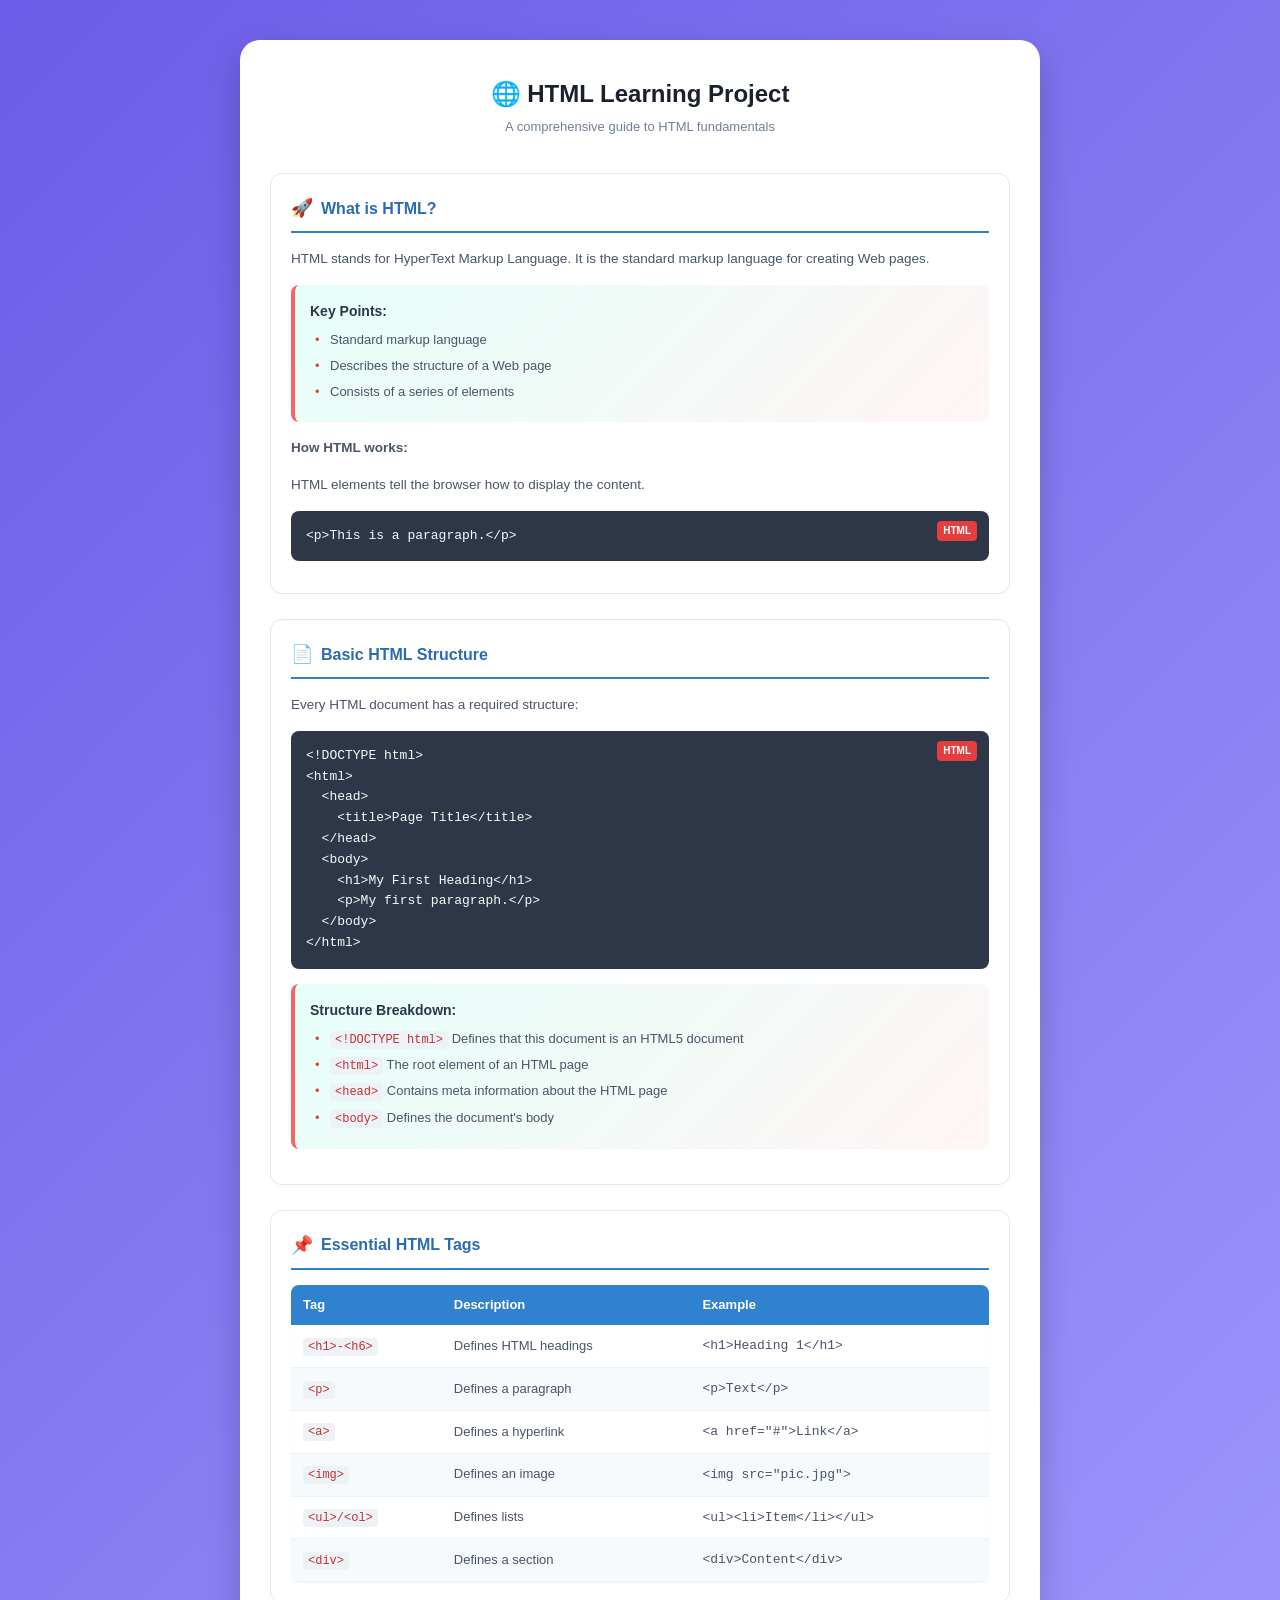
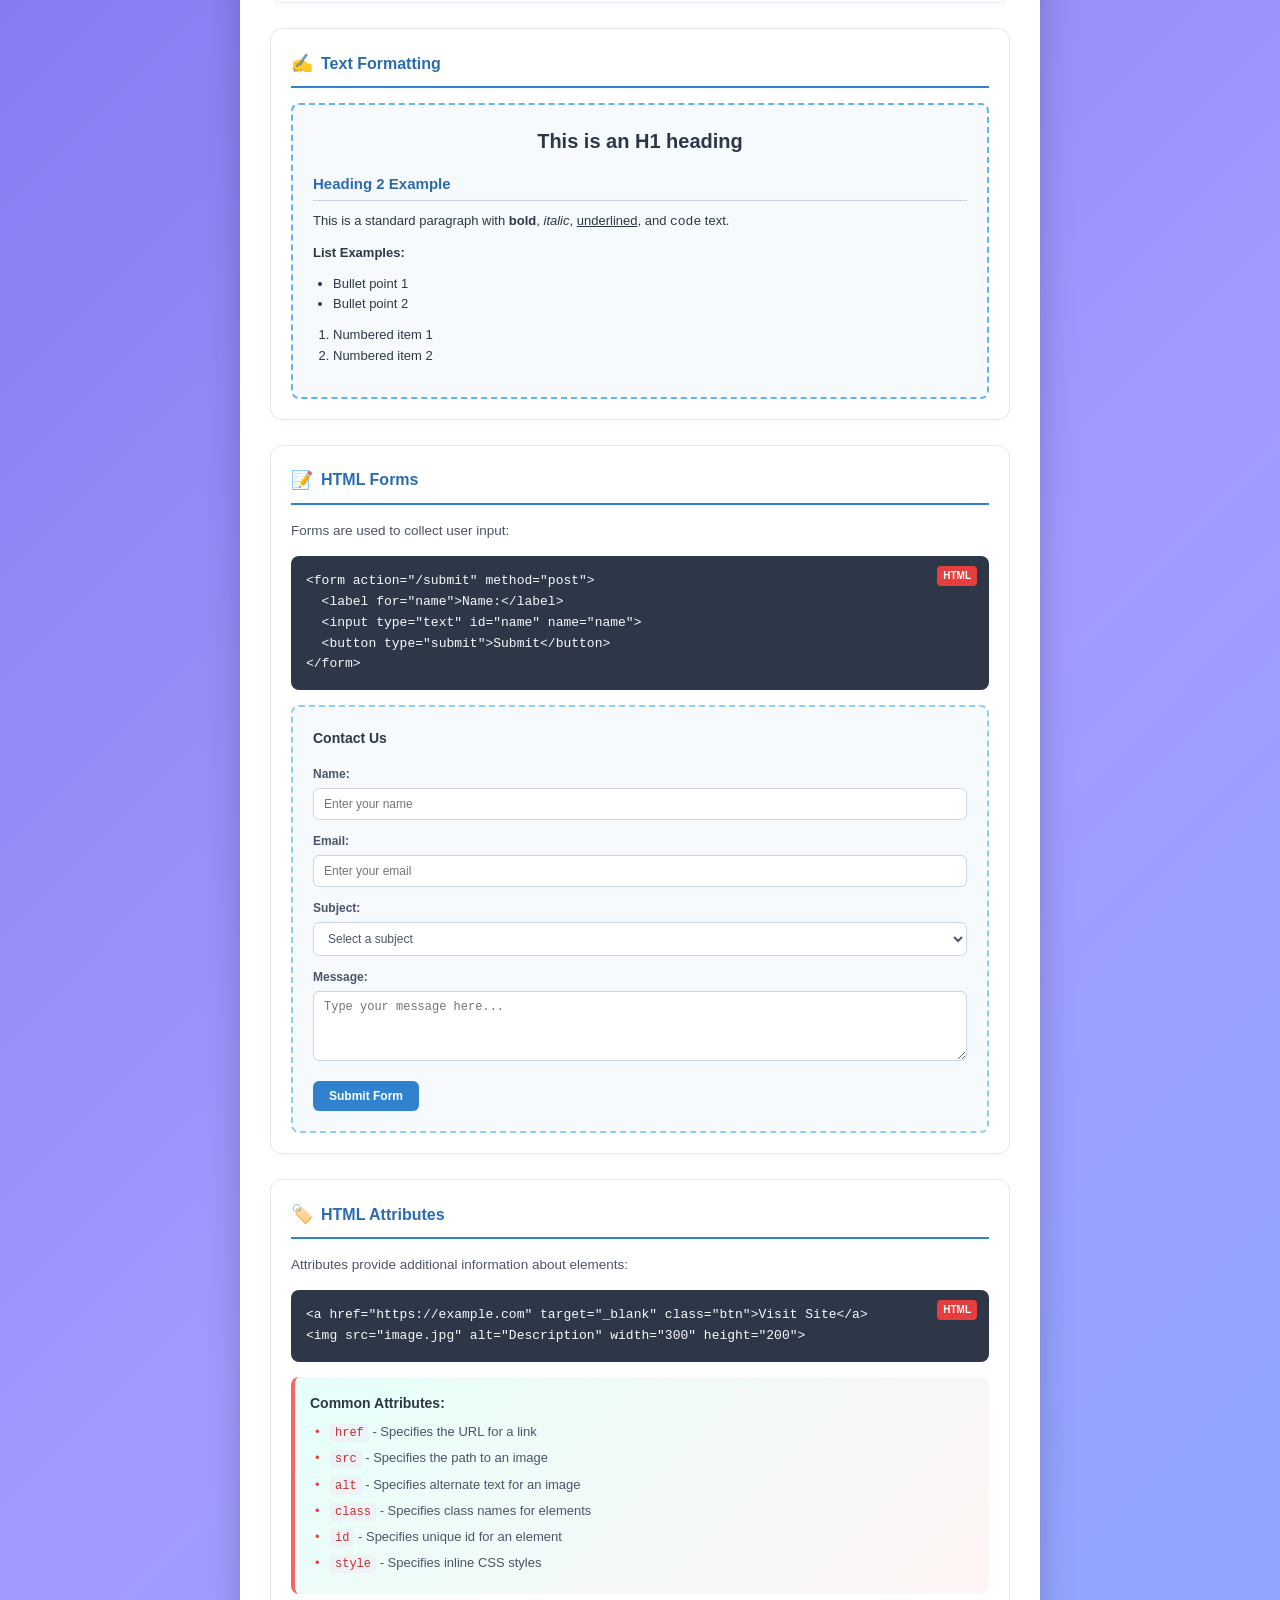
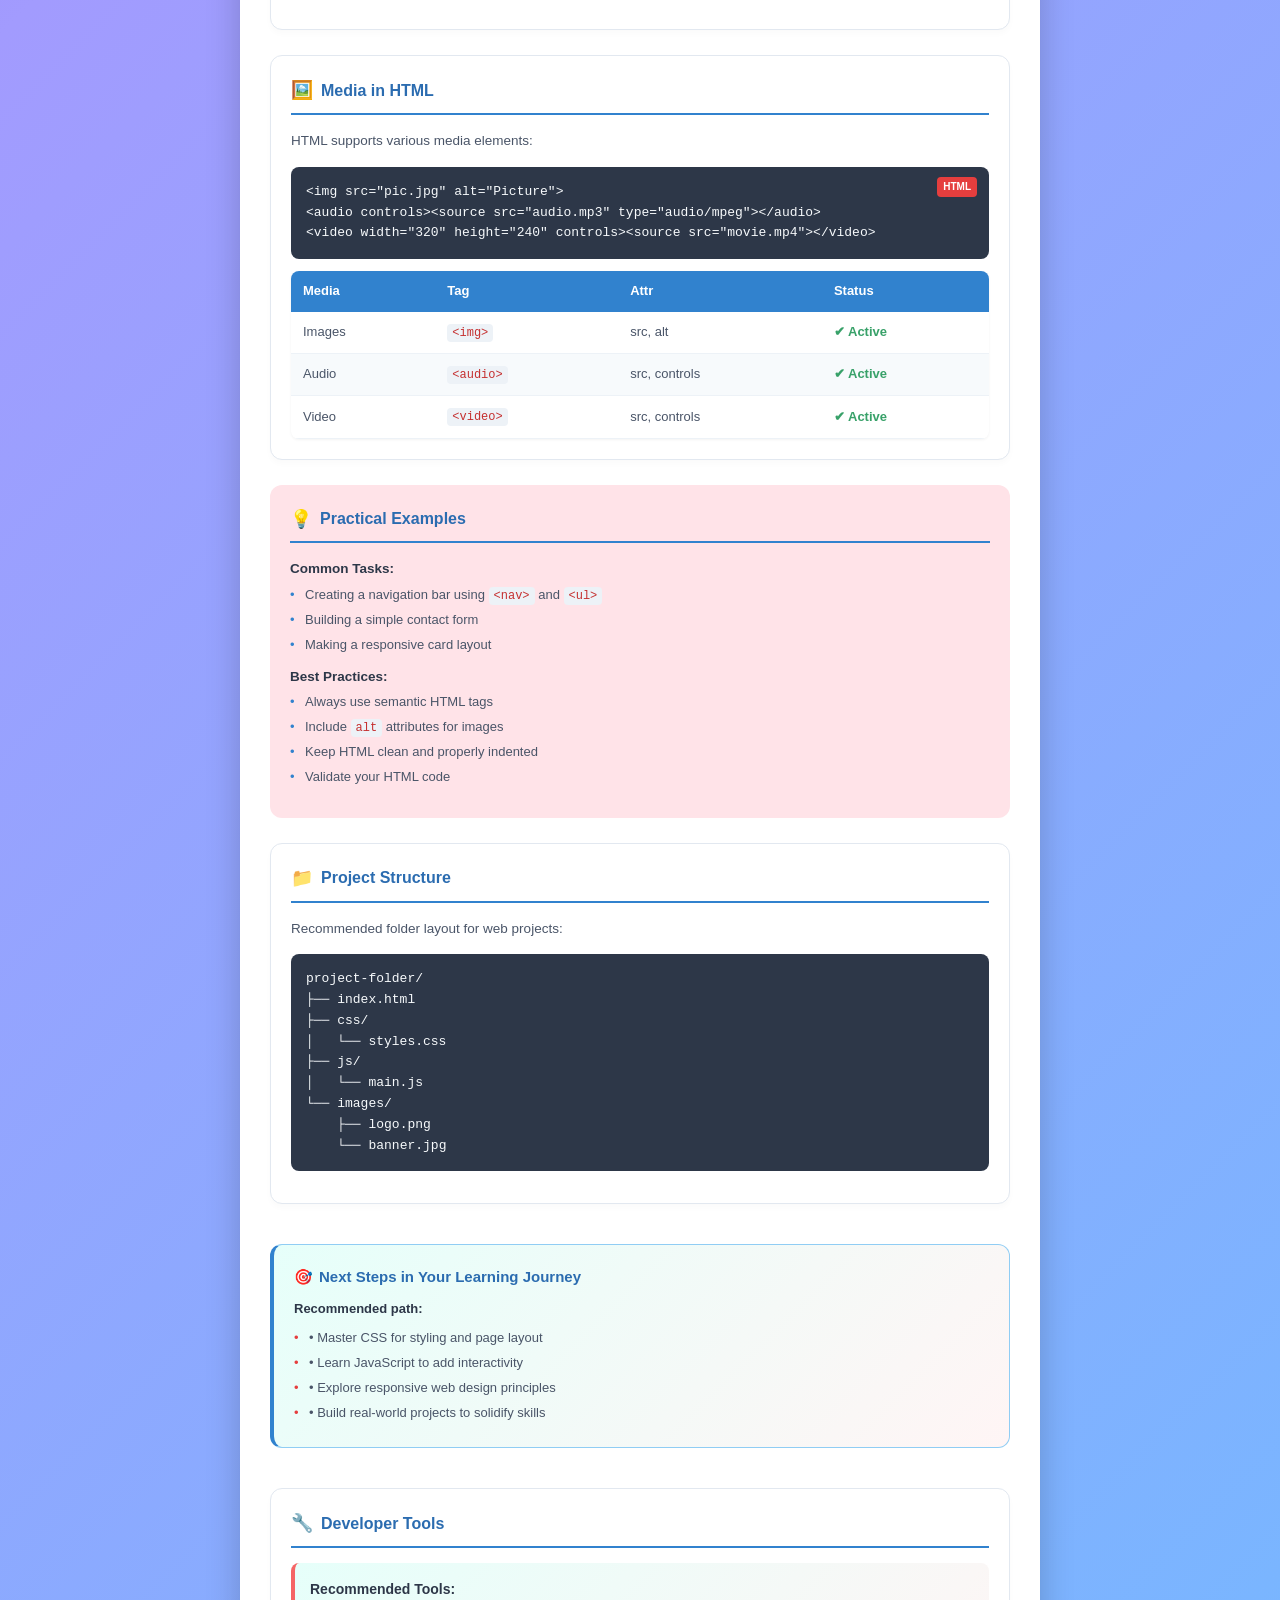
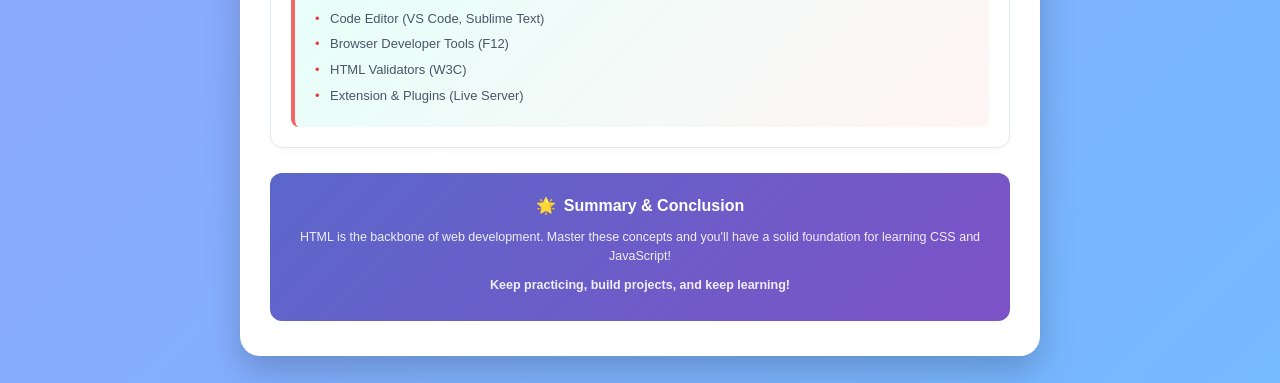
<file: index.html>
<!DOCTYPE html>
<html lang="id">
<head>
    <meta charset="UTF-8">
    <meta name="viewport" content="width=device-width, initial-scale=1.0">
    <title>HTML Learning Project</title>
    <link rel="stylesheet" href="style.css">
</head>
<body>

    <div class="main-container">

        <!-- Header -->
        <div class="header">
            <h1>🌐 HTML Learning Project</h1>
            <p>A comprehensive guide to HTML fundamentals</p>
        </div>

        <!-- Section 1: What is HTML? -->
        <div class="card">
            <div class="card-header">
                <span class="icon">🚀</span> What is HTML?
            </div>
            <p class="section-desc">HTML stands for HyperText Markup Language. It is the standard markup language for creating Web pages.</p>
            
            <div class="callout-gradient">
                <h4>Key Points:</h4>
                <ul>
                    <li>Standard markup language</li>
                    <li>Describes the structure of a Web page</li>
                    <li>Consists of a series of elements</li>
                </ul>
            </div>

            <p class="section-desc" style="font-weight: 600; margin-top: 10px;">How HTML works:</p>
            <p class="section-desc">HTML elements tell the browser how to display the content.</p>
            
            <div class="code-box">
                <span class="code-badge">HTML</span>
                <pre>&lt;p&gt;This is a paragraph.&lt;/p&gt;</pre>
            </div>
        </div>

        <!-- Section 2: Basic HTML Structure -->
        <div class="card">
            <div class="card-header">
                <span class="icon">📄</span> Basic HTML Structure
            </div>
            <p class="section-desc">Every HTML document has a required structure:</p>

            <div class="code-box">
                <span class="code-badge">HTML</span>
<pre>&lt;!DOCTYPE html&gt;
&lt;html&gt;
  &lt;head&gt;
    &lt;title&gt;Page Title&lt;/title&gt;
  &lt;/head&gt;
  &lt;body&gt;
    &lt;h1&gt;My First Heading&lt;/h1&gt;
    &lt;p&gt;My first paragraph.&lt;/p&gt;
  &lt;/body&gt;
&lt;/html&gt;</pre>
            </div>

            <div class="callout-gradient">
                <h4>Structure Breakdown:</h4>
                <ul>
                    <li><span class="tag-code">&lt;!DOCTYPE html&gt;</span> Defines that this document is an HTML5 document</li>
                    <li><span class="tag-code">&lt;html&gt;</span> The root element of an HTML page</li>
                    <li><span class="tag-code">&lt;head&gt;</span> Contains meta information about the HTML page</li>
                    <li><span class="tag-code">&lt;body&gt;</span> Defines the document's body</li>
                </ul>
            </div>
        </div>

        <!-- Section 3: Essential HTML Tags -->
        <div class="card">
            <div class="card-header">
                <span class="icon">📌</span> Essential HTML Tags
            </div>
            <table class="custom-table">
                <thead>
                    <tr>
                        <th>Tag</th>
                        <th>Description</th>
                        <th>Example</th>
                    </tr>
                </thead>
                <tbody>
                    <tr>
                        <td><span class="tag-code">&lt;h1&gt;-&lt;h6&gt;</span></td>
                        <td>Defines HTML headings</td>
                        <td><code>&lt;h1&gt;Heading 1&lt;/h1&gt;</code></td>
                    </tr>
                    <tr>
                        <td><span class="tag-code">&lt;p&gt;</span></td>
                        <td>Defines a paragraph</td>
                        <td><code>&lt;p&gt;Text&lt;/p&gt;</code></td>
                    </tr>
                    <tr>
                        <td><span class="tag-code">&lt;a&gt;</span></td>
                        <td>Defines a hyperlink</td>
                        <td><code>&lt;a href="#"&gt;Link&lt;/a&gt;</code></td>
                    </tr>
                    <tr>
                        <td><span class="tag-code">&lt;img&gt;</span></td>
                        <td>Defines an image</td>
                        <td><code>&lt;img src="pic.jpg"&gt;</code></td>
                    </tr>
                    <tr>
                        <td><span class="tag-code">&lt;ul&gt;/&lt;ol&gt;</span></td>
                        <td>Defines lists</td>
                        <td><code>&lt;ul&gt;&lt;li&gt;Item&lt;/li&gt;&lt;/ul&gt;</code></td>
                    </tr>
                    <tr>
                        <td><span class="tag-code">&lt;div&gt;</span></td>
                        <td>Defines a section</td>
                        <td><code>&lt;div&gt;Content&lt;/div&gt;</code></td>
                    </tr>
                </tbody>
            </table>
        </div>

        <!-- Section 4: Text Formatting -->
        <div class="card">
            <div class="card-header">
                <span class="icon">✍️</span> Text Formatting
            </div>
            
            <div class="formatting-box">
                <h1>This is an H1 heading</h1>
                <h2>Heading 2 Example</h2>
                <p>This is a standard paragraph with <strong>bold</strong>, <em>italic</em>, <u>underlined</u>, and <code>code</code> text.</p>
                <p><strong>List Examples:</strong></p>
                <ul>
                    <li>Bullet point 1</li>
                    <li>Bullet point 2</li>
                </ul>
                <ol>
                    <li>Numbered item 1</li>
                    <li>Numbered item 2</li>
                </ol>
            </div>
        </div>

        <!-- Section 5: HTML Forms -->
        <div class="card">
            <div class="card-header">
                <span class="icon">📝</span> HTML Forms
            </div>
            <p class="section-desc">Forms are used to collect user input:</p>

            <div class="code-box">
                <span class="code-badge">HTML</span>
<pre>&lt;form action="/submit" method="post"&gt;
  &lt;label for="name"&gt;Name:&lt;/label&gt;
  &lt;input type="text" id="name" name="name"&gt;
  &lt;button type="submit"&gt;Submit&lt;/button&gt;
&lt;/form&gt;</pre>
            </div>

            <div class="form-container">
                <h4>Contact Us</h4>
                <form onsubmit="return false;">
                    <div class="form-group">
                        <label>Name:</label>
                        <input type="text" placeholder="Enter your name">
                    </div>
                    <div class="form-group">
                        <label>Email:</label>
                        <input type="email" placeholder="Enter your email">
                    </div>
                    <div class="form-group">
                        <label>Subject:</label>
                        <select>
                            <option>Select a subject</option>
                            <option>General Inquiry</option>
                            <option>Support</option>
                        </select>
                    </div>
                    <div class="form-group">
                        <label>Message:</label>
                        <textarea placeholder="Type your message here..."></textarea>
                    </div>
                    <button class="btn-submit">Submit Form</button>
                </form>
            </div>
        </div>

        <!-- Section 6: HTML Attributes -->
        <div class="card">
            <div class="card-header">
                <span class="icon">🏷️</span> HTML Attributes
            </div>
            <p class="section-desc">Attributes provide additional information about elements:</p>

            <div class="code-box">
                <span class="code-badge">HTML</span>
<pre>&lt;a href="https://example.com" target="_blank" class="btn"&gt;Visit Site&lt;/a&gt;
&lt;img src="image.jpg" alt="Description" width="300" height="200"&gt;</pre>
            </div>

            <div class="callout-gradient">
                <h4>Common Attributes:</h4>
                <ul>
                    <li><span class="tag-code">href</span> - Specifies the URL for a link</li>
                    <li><span class="tag-code">src</span> - Specifies the path to an image</li>
                    <li><span class="tag-code">alt</span> - Specifies alternate text for an image</li>
                    <li><span class="tag-code">class</span> - Specifies class names for elements</li>
                    <li><span class="tag-code">id</span> - Specifies unique id for an element</li>
                    <li><span class="tag-code">style</span> - Specifies inline CSS styles</li>
                </ul>
            </div>
        </div>

        <!-- Section 7: Media in HTML -->
        <div class="card">
            <div class="card-header">
                <span class="icon">🖼️</span> Media in HTML
            </div>
            <p class="section-desc">HTML supports various media elements:</p>

            <div class="code-box">
                <span class="code-badge">HTML</span>
<pre>&lt;img src="pic.jpg" alt="Picture"&gt;
&lt;audio controls&gt;&lt;source src="audio.mp3" type="audio/mpeg"&gt;&lt;/audio&gt;
&lt;video width="320" height="240" controls&gt;&lt;source src="movie.mp4"&gt;&lt;/video&gt;</pre>
            </div>

            <table class="custom-table">
                <thead>
                    <tr>
                        <th>Media</th>
                        <th>Tag</th>
                        <th>Attr</th>
                        <th>Status</th>
                    </tr>
                </thead>
                <tbody>
                    <tr>
                        <td>Images</td>
                        <td><span class="tag-code">&lt;img&gt;</span></td>
                        <td>src, alt</td>
                        <td><span class="status-badge">✔ Active</span></td>
                    </tr>
                    <tr>
                        <td>Audio</td>
                        <td><span class="tag-code">&lt;audio&gt;</span></td>
                        <td>src, controls</td>
                        <td><span class="status-badge">✔ Active</span></td>
                    </tr>
                    <tr>
                        <td>Video</td>
                        <td><span class="tag-code">&lt;video&gt;</span></td>
                        <td>src, controls</td>
                        <td><span class="status-badge">✔ Active</span></td>
                    </tr>
                </tbody>
            </table>
        </div>

        <!-- Section 8: Practical Examples -->
        <div class="card-pink">
            <div class="card-header">
                <span class="icon">💡</span> Practical Examples
            </div>
            
            <h4>Common Tasks:</h4>
            <ul>
                <li>Creating a navigation bar using <span class="tag-code">&lt;nav&gt;</span> and <span class="tag-code">&lt;ul&gt;</span></li>
                <li>Building a simple contact form</li>
                <li>Making a responsive card layout</li>
            </ul>

            <h4>Best Practices:</h4>
            <ul>
                <li>Always use semantic HTML tags</li>
                <li>Include <span class="tag-code">alt</span> attributes for images</li>
                <li>Keep HTML clean and properly indented</li>
                <li>Validate your HTML code</li>
            </ul>
        </div>

        <!-- Section 9: Project Structure -->
        <div class="card">
            <div class="card-header">
                <span class="icon">📁</span> Project Structure
            </div>
            <p class="section-desc">Recommended folder layout for web projects:</p>

            <div class="code-box">
<pre>project-folder/
├── index.html
├── css/
│   └── styles.css
├── js/
│   └── main.js
└── images/
    ├── logo.png
    └── banner.jpg</pre>
            </div>
        </div>

        <!-- Section 10: Next Steps in Your Learning Journey -->
        <div class="callout-gradient" style="border: 1px solid #90cdf4; border-left: 4px solid #3182ce; background: linear-gradient(135deg, #e6fffa 0%, #fff5f5 100%); padding: 20px; border-radius: 12px;">
            <div style="font-weight: bold; color: #2b6cb0; font-size: 15px; margin-bottom: 10px; display: flex; align-items: center; gap: 6px;">
                <span>🎯</span> Next Steps in Your Learning Journey
            </div>
            <p style="font-size: 13px; font-weight: 600; color: #2d3748; margin-bottom: 8px;">Recommended path:</p>
            <ul style="list-style: none; padding-left: 0;">
                <li style="font-size: 13px; color: #4a5568; margin-bottom: 4px; padding-left: 15px; position: relative;">• Master CSS for styling and page layout</li>
                <li style="font-size: 13px; color: #4a5568; margin-bottom: 4px; padding-left: 15px; position: relative;">• Learn JavaScript to add interactivity</li>
                <li style="font-size: 13px; color: #4a5568; margin-bottom: 4px; padding-left: 15px; position: relative;">• Explore responsive web design principles</li>
                <li style="font-size: 13px; color: #4a5568; margin-bottom: 4px; padding-left: 15px; position: relative;">• Build real-world projects to solidify skills</li>
            </ul>
        </div>

        <!-- Section 11: Developer Tools -->
        <div class="card">
            <div class="card-header">
                <span class="icon">🔧</span> Developer Tools
            </div>
            <div class="callout-gradient" style="margin: 0;">
                <h4>Recommended Tools:</h4>
                <ul>
                    <li>Code Editor (VS Code, Sublime Text)</li>
                    <li>Browser Developer Tools (F12)</li>
                    <li>HTML Validators (W3C)</li>
                    <li>Extension & Plugins (Live Server)</li>
                </ul>
            </div>
        </div>

        <!-- Footer / Summary -->
        <div class="summary-box">
            <h3><span>🌟</span> Summary & Conclusion</h3>
            <p>HTML is the backbone of web development. Master these concepts and you'll have a solid foundation for learning CSS and JavaScript!</p>
            <p style="margin-top: 10px; font-weight: 600;">Keep practicing, build projects, and keep learning!</p>
        </div>

    </div>

</body>
</html>
</file>
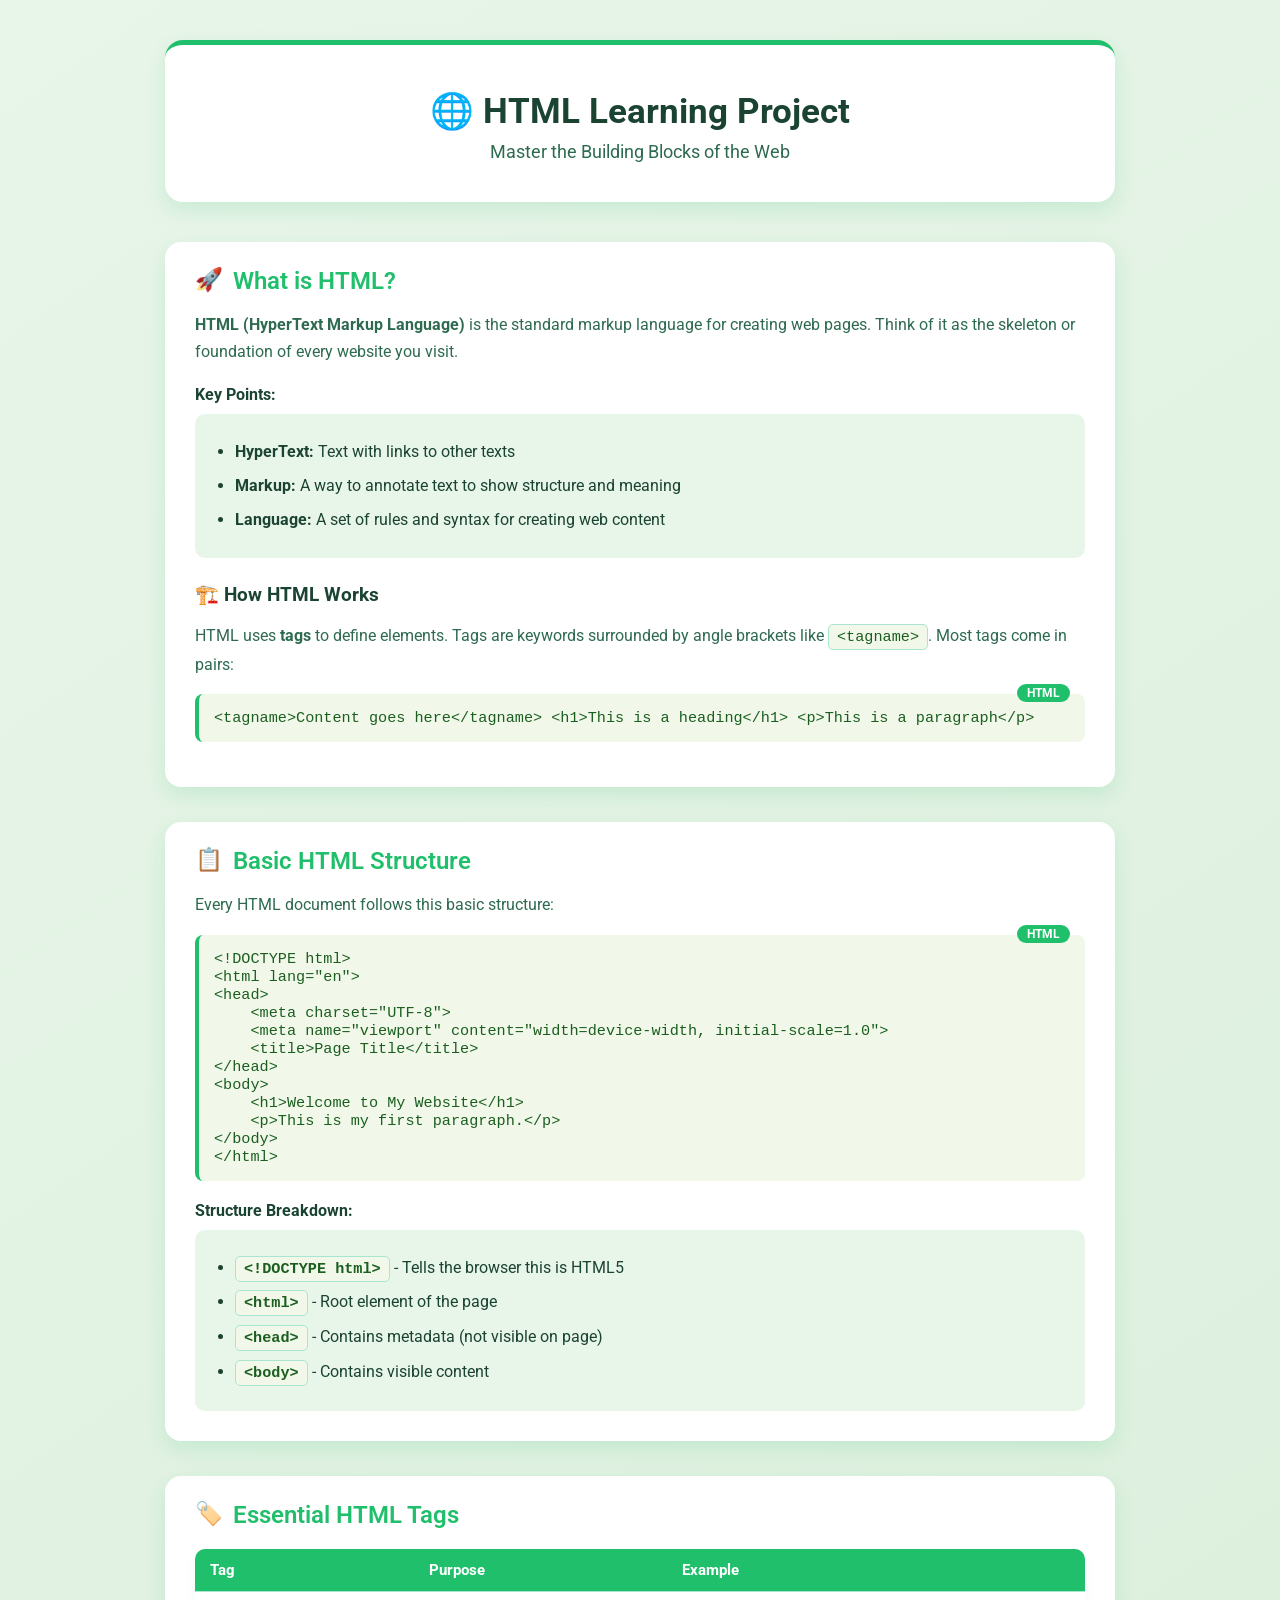
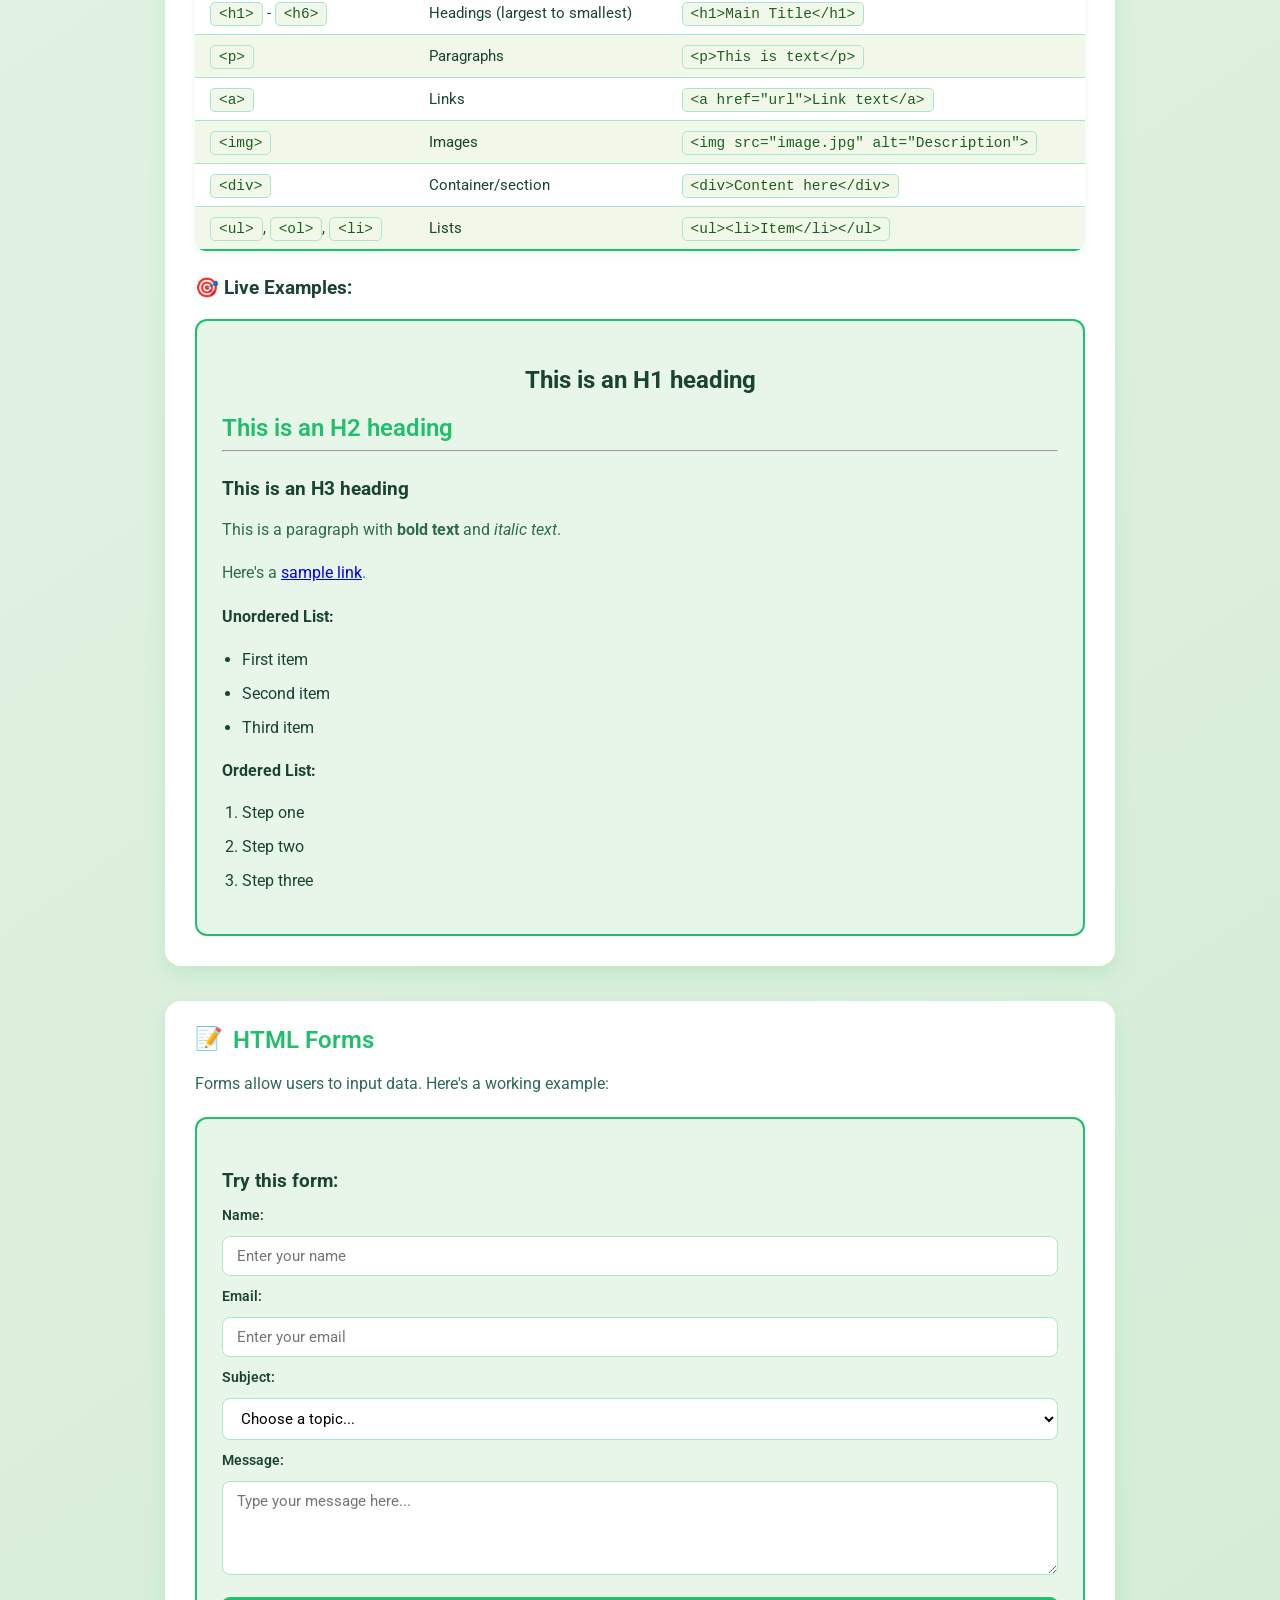
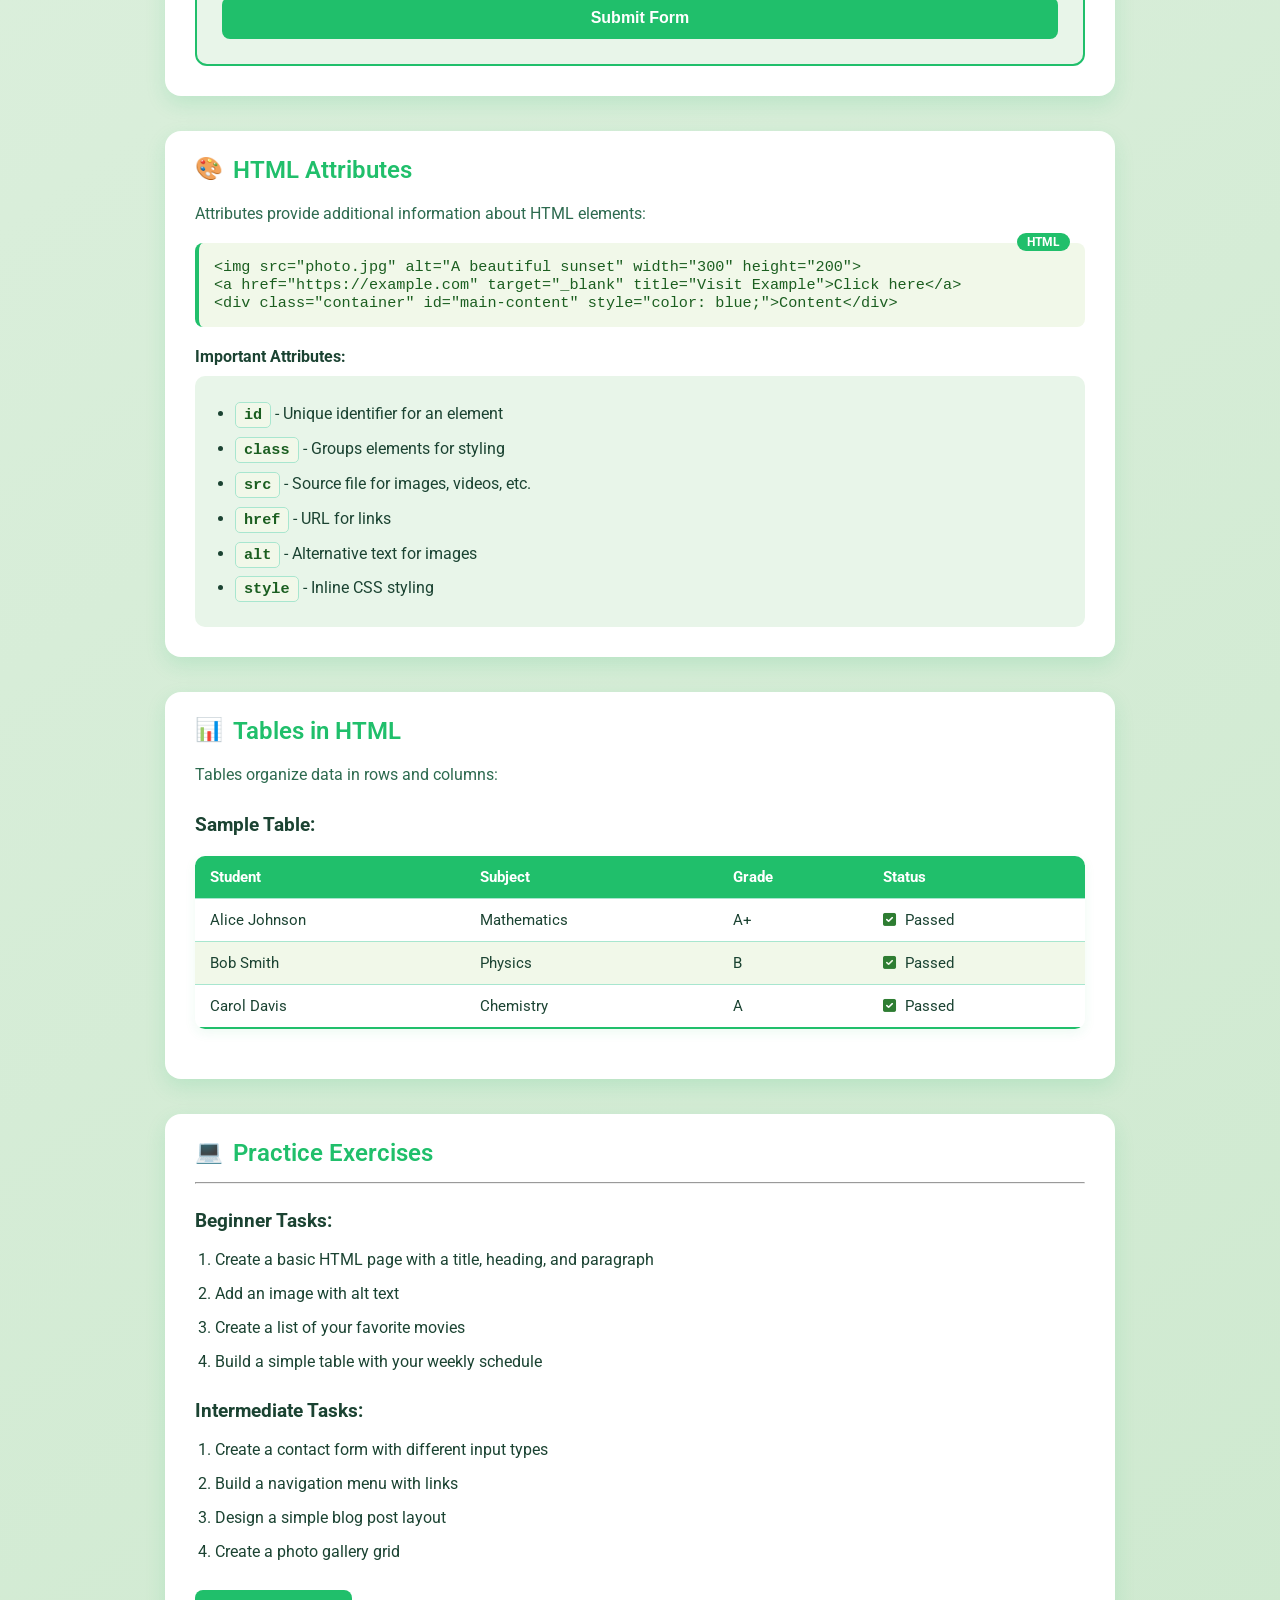
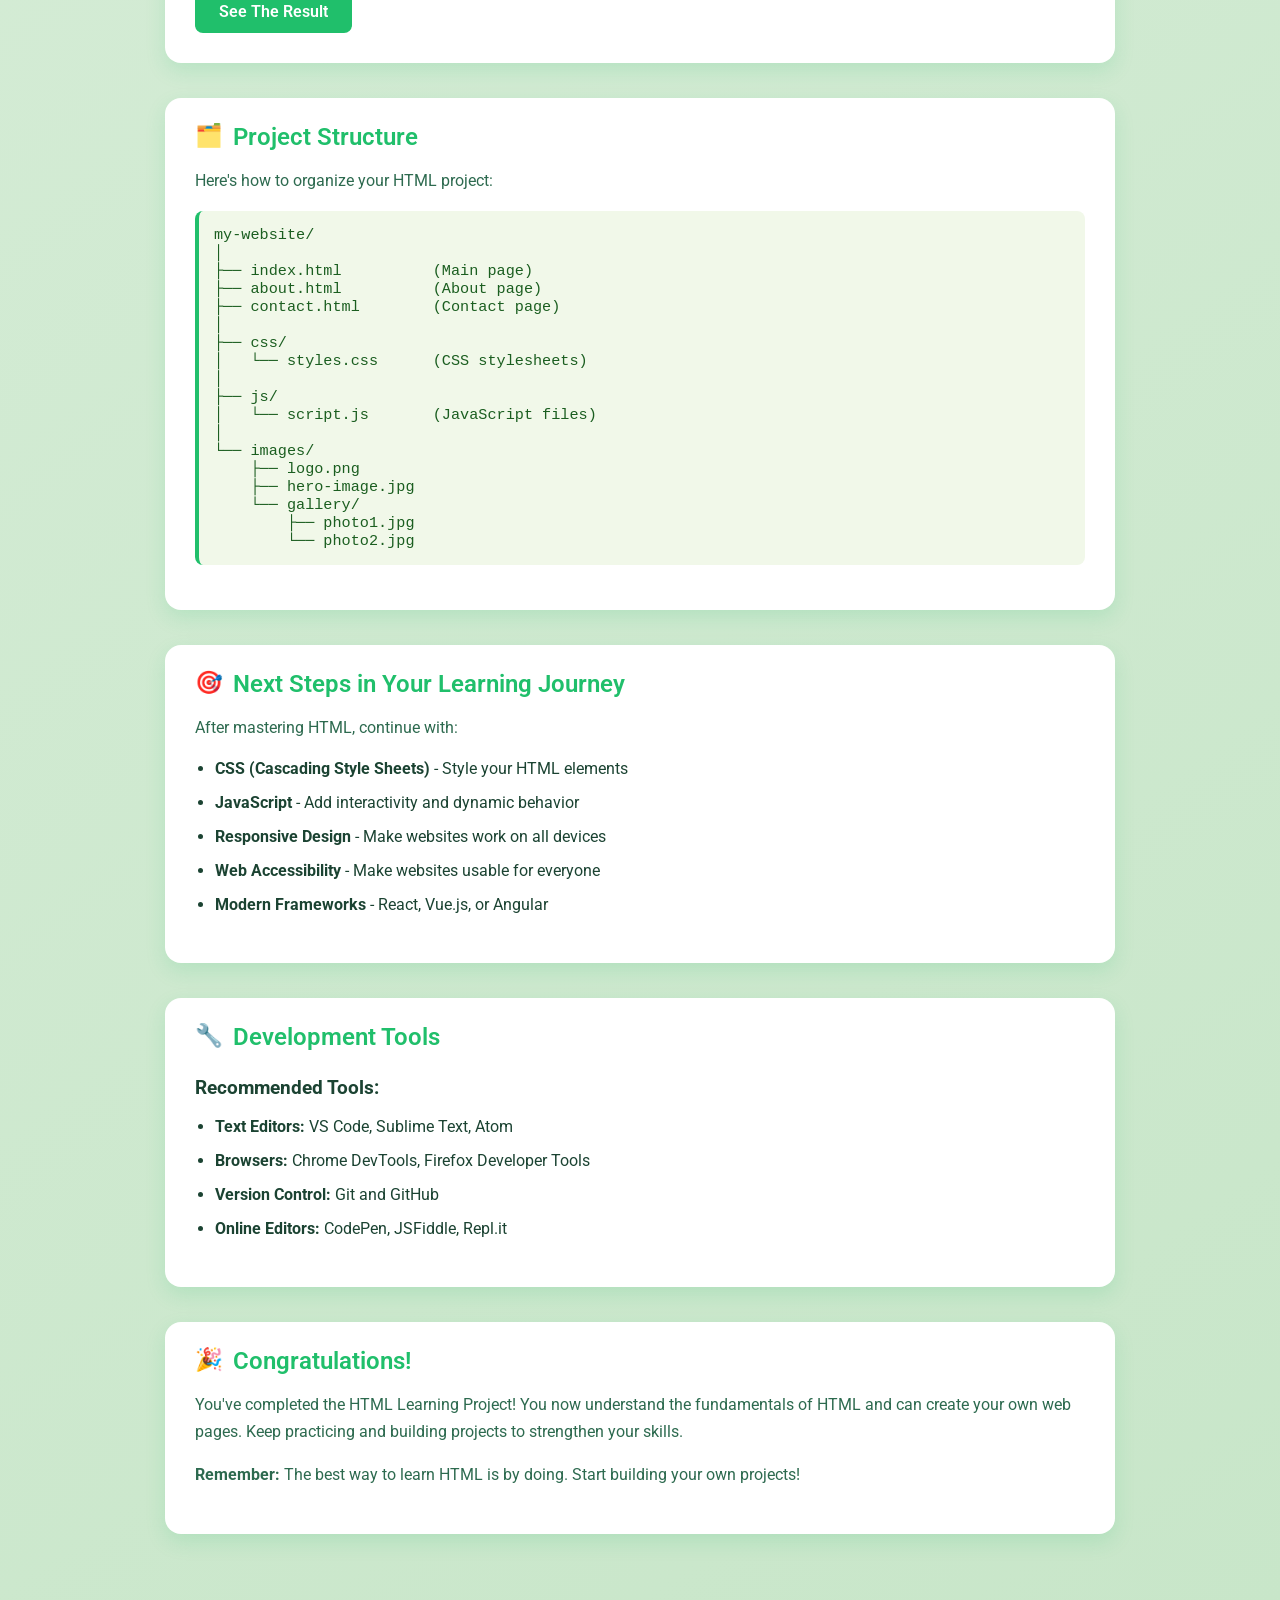
<file: html/index.html>
<!DOCTYPE html>
<html lang="en">

<head>
    <meta charset="UTF-8">
    <meta name="viewport" content="width=device-width, initial-scale=1.0">
    <title>HTML Learning Project</title>
    <link rel="stylesheet" href="../css/style.css">
    <link href="https://fonts.googleapis.com/css2?family=Roboto:wght@400;500;700&display=swap" rel="stylesheet">
    <link rel="stylesheet" href="https://cdnjs.cloudflare.com/ajax/libs/font-awesome/6.0.0-beta3/css/all.min.css">
</head>

<body>
    <div class="page-container">
        <header class="main-header">
            <div class="header-content">
                <h1>🌐 HTML Learning Project</h1>
                <p>Master the Building Blocks of the Web</p>
            </div>
        </header>

        <main class="content-wrapper">
            <section class="card">
                <div class="card-header-icon">🚀</div>
                <div class="card-header-text">
                    <h2>What is HTML?</h2>
                </div>
                <p><strong>HTML (HyperText Markup Language)</strong> is the standard markup language for creating web pages. Think of it as the skeleton or foundation of every website you visit.</p>
                <div class="code-block-header">Key Points:</div>
                <div class="code-block-content">
                    <ul>
                        <li><strong>HyperText:</strong> Text with links to other texts</li>
                        <li><strong>Markup:</strong> A way to annotate text to show structure and meaning</li>
                        <li><strong>Language:</strong> A set of rules and syntax for creating web content</li>
                    </ul>
                </div>
                <h3>🏗️ How HTML Works</h3>
                <p>HTML uses <strong>tags</strong> to define elements. Tags are keywords surrounded by angle brackets like <code>&lt;tagname&gt;</code>. Most tags come in pairs:</p>
                <div class="code-example">
                    <div class="code-label">HTML</div>
                    <pre><code>&lt;tagname&gt;Content goes here&lt;/tagname&gt; &lt;h1&gt;This is a heading&lt;/h1&gt; &lt;p&gt;This is a paragraph&lt;/p&gt;</code></pre>
                </div>
            </section>

            <section class="card">
                <div class="card-header-icon">📋</div>
                <div class="card-header-text">
                    <h2>Basic HTML Structure</h2>
                </div>
                <p>Every HTML document follows this basic structure:</p>
                <div class="code-example">
                    <div class="code-label">HTML</div>
                    <pre><code>&lt;!DOCTYPE html&gt;
&lt;html lang="en"&gt;
&lt;head&gt;
    &lt;meta charset="UTF-8"&gt;
    &lt;meta name="viewport" content="width=device-width, initial-scale=1.0"&gt;
    &lt;title&gt;Page Title&lt;/title&gt;
&lt;/head&gt;
&lt;body&gt;
    &lt;h1&gt;Welcome to My Website&lt;/h1&gt;
    &lt;p&gt;This is my first paragraph.&lt;/p&gt;
&lt;/body&gt;
&lt;/html&gt;</code></pre>
                </div>
                <div class="code-block-header structure-breakdown-header">Structure Breakdown:</div>
                <div class="code-block-content structure-breakdown-content">
                    <ul>
                        <li><strong><code>&lt;!DOCTYPE html&gt;</code></strong> - Tells the browser this is HTML5</li>
                        <li><strong><code>&lt;html&gt;</code></strong> - Root element of the page</li>
                        <li><strong><code>&lt;head&gt;</code></strong> - Contains metadata (not visible on page)</li>
                        <li><strong><code>&lt;body&gt;</code></strong> - Contains visible content</li>
                    </ul>
                </div>
            </section>

            <section class="card">
                <div class="card-header-icon">🏷️</div>
                <div class="card-header-text">
                    <h2>Essential HTML Tags</h2>
                </div>
                <table class="styled-table">
                    <thead>
                        <tr>
                            <th>Tag</th>
                            <th>Purpose</th>
                            <th>Example</th>
                        </tr>
                    </thead>
                    <tbody>
                        <tr>
                            <td><code>&lt;h1&gt;</code> - <code>&lt;h6&gt;</code></td>
                            <td>Headings (largest to smallest)</td>
                            <td><code>&lt;h1&gt;Main Title&lt;/h1&gt;</code></td>
                        </tr>
                        <tr>
                            <td><code>&lt;p&gt;</code></td>
                            <td>Paragraphs</td>
                            <td><code>&lt;p&gt;This is text&lt;/p&gt;</code></td>
                        </tr>
                        <tr>
                            <td><code>&lt;a&gt;</code></td>
                            <td>Links</td>
                            <td><code>&lt;a href="url"&gt;Link text&lt;/a&gt;</code></td>
                        </tr>
                        <tr>
                            <td><code>&lt;img&gt;</code></td>
                            <td>Images</td>
                            <td><code>&lt;img src="image.jpg" alt="Description"&gt;</code></td>
                        </tr>
                        <tr>
                            <td><code>&lt;div&gt;</code></td>
                            <td>Container/section</td>
                            <td><code>&lt;div&gt;Content here&lt;/div&gt;</code></td>
                        </tr>
                        <tr>
                            <td><code>&lt;ul&gt;</code>, <code>&lt;ol&gt;</code>, <code>&lt;li&gt;</code></td>
                            <td>Lists</td>
                            <td><code>&lt;ul&gt;&lt;li&gt;Item&lt;/li&gt;&lt;/ul&gt;</code></td>
                        </tr>
                    </tbody>
                </table>

                <h3>🎯 Live Examples:</h3>
                <div class="live-example-block">
                    <h1 style="text-align: center;">This is an H1 heading</h1>
                    <h2 style="margin:0;">This is an H2 heading</h2>
                    <hr>
                    <h3>This is an H3 heading</h3>
                    <p>This is a paragraph with <strong>bold text</strong> and <em>italic text</em>.</p>
                    <p>Here's a <a href="#">sample link</a>.</p>

                    <h4>Unordered List:</h4>
                    <ul>
                        <li>First item</li>
                        <li>Second item</li>
                        <li>Third item</li>
                    </ul>

                    <h4>Ordered List:</h4>
                    <ol>
                        <li>Step one</li>
                        <li>Step two</li>
                        <li>Step three</li>
                    </ol>
                </div>
            </section>

            <section class="card">
                <div class="card-header-icon">📝</div>
                <div class="card-header-text">
                    <h2>HTML Forms</h2>
                </div>
                <p>Forms allow users to input data. Here's a working example:</p>
                <div class="live-example-block">
                    <h3>Try this form:</h3>
                    <form class="sample-form">
                        <label for="form-name">Name:</label>
                        <input type="text" id="form-name" placeholder="Enter your name">

                        <label for="form-email">Email:</label>
                        <input type="email" id="form-email" placeholder="Enter your email">

                        <label for="form-subject">Subject:</label>
                        <select id="form-subject" style="width: 100%;">
                            <option>Choose a topic...</option>
                            <option>Question</option>
                            <option>Feedback</option>
                            <option>Support</option>
                        </select>

                        <label for="form-message">Message:</label>
                        <textarea id="form-message" rows="4" placeholder="Type your message here..."></textarea>

                        <button type="submit" class="submit-btn">Submit Form</button>
                    </form>
                </div>
            </section>

            <section class="card">
                <div class="card-header-icon">🎨</div>
                <div class="card-header-text">
                    <h2>HTML Attributes</h2>
                </div>
                <p>Attributes provide additional information about HTML elements:</p>
                <div class="code-example">
                    <div class="code-label">HTML</div>
                    <pre><code>&lt;img src="photo.jpg" alt="A beautiful sunset" width="300" height="200"&gt;
&lt;a href="https://example.com" target="_blank" title="Visit Example"&gt;Click here&lt;/a&gt;
&lt;div class="container" id="main-content" style="color: blue;"&gt;Content&lt;/div&gt;</code></pre>
                </div>
                <div class="code-block-header important-attributes-header">Important Attributes:</div>
                <div class="code-block-content important-attributes-content">
                    <ul>
                        <li><strong><code>id</code></strong> - Unique identifier for an element</li>
                        <li><strong><code>class</code></strong> - Groups elements for styling</li>
                        <li><strong><code>src</code></strong> - Source file for images, videos, etc.</li>
                        <li><strong><code>href</code></strong> - URL for links</li>
                        <li><strong><code>alt</code></strong> - Alternative text for images</li>
                        <li><strong><code>style</code></strong> - Inline CSS styling</li>
                    </ul>
                </div>
            </section>

            <section class="card">
                <div class="card-header-icon">📊</div>
                <div class="card-header-text">
                    <h2>Tables in HTML</h2>
                </div>
                <p>Tables organize data in rows and columns:</p>
                <h3>Sample Table:</h3>
                <table class="data-table">
                    <thead>
                        <tr>
                            <th>Student</th>
                            <th>Subject</th>
                            <th>Grade</th>
                            <th>Status</th>
                        </tr>
                    </thead>
                    <tbody>
                        <tr>
                            <td>Alice Johnson</td>
                            <td>Mathematics</td>
                            <td>A+</td>
                            <td><i class="fas fa-check-square passed"></i> Passed</td>
                        </tr>
                        <tr>
                            <td>Bob Smith</td>
                            <td>Physics</td>
                            <td>B</td>
                            <td><i class="fas fa-check-square passed"></i> Passed</td>
                        </tr>
                        <tr>
                            <td>Carol Davis</td>
                            <td>Chemistry</td>
                            <td>A</td>
                            <td><i class="fas fa-check-square passed"></i> Passed</td>
                        </tr>
                    </tbody>
                </table>
            </section>

            <section class="card exercise-card">
                <div class="card-header-icon">💻</div>
                <div class="card-header-text">
                    <h2>Practice Exercises</h2>
                    <hr>
                </div>
                <h3>Beginner Tasks:</h3>
                <ol>
                    <li>Create a basic HTML page with a title, heading, and paragraph</li>
                    <li>Add an image with alt text</li>
                    <li>Create a list of your favorite movies</li>
                    <li>Build a simple table with your weekly schedule</li>
                </ol>
                <h3>Intermediate Tasks:</h3>
                <ol>
                    <li>Create a contact form with different input types</li>
                    <li>Build a navigation menu with links</li>
                    <li>Design a simple blog post layout</li>
                    <li>Create a photo gallery grid</li>
                </ol>
                <a href="/practice_exercises/index.html" class="result-btn">See The Result</a>
            </section>

            <section class="card">
                <div class="card-header-icon">🗂️</div>
                <div class="card-header-text">
                    <h2>Project Structure</h2>
                </div>
                <p>Here's how to organize your HTML project:</p>
                <div class="code-example">
                    <pre><code>my-website/
│
├── index.html          (Main page)
├── about.html          (About page)
├── contact.html        (Contact page)
│
├── css/
│   └── styles.css      (CSS stylesheets)
│
├── js/
│   └── script.js       (JavaScript files)
│
└── images/
    ├── logo.png
    ├── hero-image.jpg
    └── gallery/
        ├── photo1.jpg
        └── photo2.jpg</code></pre>
                </div>
            </section>

            <section class="card next-steps-card">
                <div class="card-header-icon">🎯</div>
                <div class="card-header-text">
                    <h2>Next Steps in Your Learning Journey</h2>
                </div>
                <p>After mastering HTML, continue with:</p>
                <ul>
                    <li><strong>CSS (Cascading Style Sheets)</strong> - Style your HTML elements</li>
                    <li><strong>JavaScript</strong> - Add interactivity and dynamic behavior</li>
                    <li><strong>Responsive Design</strong> - Make websites work on all devices</li>
                    <li><strong>Web Accessibility</strong> - Make websites usable for everyone</li>
                    <li><strong>Modern Frameworks</strong> - React, Vue.js, or Angular</li>
                </ul>
            </section>

            <section class="card dev-tools-card">
                <div class="card-header-icon">🔧</div>
                <div class="card-header-text">
                    <h2>Development Tools</h2>
                </div>
                <h3>Recommended Tools:</h3>
                <ul>
                    <li><strong>Text Editors:</strong> VS Code, Sublime Text, Atom</li>
                    <li><strong>Browsers:</strong> Chrome DevTools, Firefox Developer Tools</li>
                    <li><strong>Version Control:</strong> Git and GitHub</li>
                    <li><strong>Online Editors:</strong> CodePen, JSFiddle, Repl.it</li>
                </ul>
            </section>

            <section class="card congratulations-card">
                <div class="card-header-icon">🎉</div>
                <div class="card-header-text">
                    <h2>Congratulations!</h2>
                </div>
                <p>You've completed the HTML Learning Project! You now understand the fundamentals of HTML and can create your own web pages. Keep practicing and building projects to strengthen your skills.</p>
                <p><strong>Remember:</strong> The best way to learn HTML is by doing. Start building your own projects!</p>
            </section>

        </main>
    </div>
</body>

</html>
</file>
<file: style.css>
* {
    box-sizing: border-box;
            margin: 0;
            padding: 0;
        }

        body {
            font-family: 'Segoe UI', -apple-system, BlinkMacSystemFont, Roboto, sans-serif;
            background: linear-gradient(135deg, #6c5ce7 0%, #a29bfe 50%, #74b9ff 100%);
            min-height: 100vh;
            padding: 40px 20px;
            color: #2d3748;
            line-height: 1.6;
        }

        .main-container {
            max-width: 800px;
            margin: 0 auto;
            background: #ffffff;
            border-radius: 20px;
            box-shadow: 0 15px 35px rgba(0, 0, 0, 0.2);
            padding: 35px 30px;
            display: flex;
            flex-direction: column;
            gap: 25px;
        }

        /* Header */
        .header {
            text-align: center;
            padding-bottom: 10px;
        }

        .header h1 {
            font-size: 24px;
            color: #1a202c;
            display: flex;
            align-items: center;
            justify-content: center;
            gap: 10px;
            font-weight: 700;
        }

        .header p {
            font-size: 13px;
            color: #718096;
            margin-top: 4px;
        }

        /* Cards */
        .card {
            background: #ffffff;
            border-radius: 12px;
            padding: 20px;
            border: 1px solid #e2e8f0;
            box-shadow: 0 4px 6px rgba(0, 0, 0, 0.02);
        }

        .card-header {
            display: flex;
            align-items: center;
            gap: 8px;
            font-size: 16px;
            font-weight: 700;
            color: #2b6cb0;
            border-bottom: 2px solid #3182ce;
            padding-bottom: 8px;
            margin-bottom: 15px;
        }

        .card-header .icon {
            font-size: 18px;
        }

        .section-desc {
            font-size: 13.5px;
            color: #4a5568;
            margin-bottom: 15px;
        }

        /* Callout Box (Gradient pink/teal) */
        .callout-gradient {
            background: linear-gradient(135deg, #e6fffa 0%, #fff5f5 100%);
            border-left: 4px solid #f56565;
            border-radius: 8px;
            padding: 15px;
            margin: 15px 0;
        }

        .callout-gradient h4 {
            font-size: 14px;
            color: #2d3748;
            margin-bottom: 8px;
        }

        .callout-gradient ul {
            list-style-type: none;
            padding-left: 5px;
        }

        .callout-gradient li {
            font-size: 13px;
            color: #4a5568;
            position: relative;
            padding-left: 15px;
            margin-bottom: 5px;
        }

        .callout-gradient li::before {
            content: "•";
            position: absolute;
            left: 0;
            color: #e53e3e;
        }

        /* Code Block */
        .code-box {
            background: #2d3748;
            color: #f7fafc;
            border-radius: 8px;
            padding: 15px;
            font-family: 'Consolas', 'Courier New', monospace;
            font-size: 13px;
            position: relative;
            margin: 12px 0;
            overflow-x: auto;
        }

        .code-badge {
            position: absolute;
            top: 10px;
            right: 12px;
            background: #e53e3e;
            color: white;
            font-size: 10px;
            padding: 2px 6px;
            border-radius: 4px;
            font-weight: bold;
            font-family: sans-serif;
        }

        .code-box pre {
            margin: 0;
            white-space: pre-wrap;
        }

        /* Table Styling */
        .custom-table {
            width: 100%;
            border-collapse: collapse;
            font-size: 13px;
            margin-top: 10px;
            border-radius: 8px;
            overflow: hidden;
            box-shadow: 0 1px 3px rgba(0,0,0,0.05);
        }

        .custom-table th {
            background: #3182ce;
            color: white;
            text-align: left;
            padding: 10px 12px;
            font-weight: 600;
        }

        .custom-table td {
            padding: 10px 12px;
            border-bottom: 1px solid #edf2f7;
            color: #4a5568;
        }

        .custom-table tr:nth-child(even) {
            background-color: #f7fafc;
        }

        .tag-code {
            background: #edf2f7;
            color: #c53030;
            padding: 2px 5px;
            border-radius: 4px;
            font-family: monospace;
            font-size: 12px;
        }

        .status-badge {
            color: #38a169;
            font-weight: bold;
            display: inline-flex;
            align-items: center;
            gap: 4px;
        }

        /* Formatting Example Box */
        .formatting-box {
            border: 2px dashed #63b3ed;
            background: #f7fafc;
            padding: 20px;
            border-radius: 8px;
            margin-top: 10px;
        }

        .formatting-box h1 {
            font-size: 20px;
            text-align: center;
            color: #2d3748;
            margin-bottom: 15px;
        }

        .formatting-box h2 {
            font-size: 15px;
            color: #2b6cb0;
            border-bottom: 1px solid #cbd5e0;
            padding-bottom: 4px;
            margin: 15px 0 10px 0;
        }

        .formatting-box p {
            font-size: 13px;
            margin-bottom: 10px;
        }

        .formatting-box ul, .formatting-box ol {
            padding-left: 20px;
            font-size: 13px;
            margin-bottom: 10px;
        }

        /* Form Styling */
        .form-container {
            border: 2px dashed #90cdf4;
            padding: 20px;
            border-radius: 8px;
            background: #f7fafc;
            margin-top: 15px;
        }

        .form-container h4 {
            font-size: 14px;
            margin-bottom: 15px;
            color: #2d3748;
        }

        .form-group {
            margin-bottom: 12px;
        }

        .form-group label {
            display: block;
            font-size: 12px;
            color: #4a5568;
            margin-bottom: 4px;
            font-weight: 600;
        }

        .form-group input, 
        .form-group select, 
        .form-group textarea {
            width: 100%;
            padding: 8px 10px;
            border: 1px solid #cbd5e0;
            border-radius: 6px;
            font-size: 12px;
            color: #4a5568;
            outline: none;
            background: #fff;
        }

        .form-group textarea {
            height: 70px;
            resize: vertical;
        }

        .btn-submit {
            background: #3182ce;
            color: white;
            border: none;
            padding: 8px 16px;
            border-radius: 6px;
            font-size: 12px;
            font-weight: 600;
            cursor: pointer;
            transition: background 0.2s;
        }

        .btn-submit:hover {
            background: #2b6cb0;
        }

        /* Pink Card */
        .card-pink {
            background: #ffe3e8;
            border: none;
            border-radius: 12px;
            padding: 20px;
        }

        .card-pink .card-header {
            color: #2b6cb0;
            border-bottom: 2px solid #3182ce;
        }

        .card-pink h4 {
            font-size: 13.5px;
            color: #2d3748;
            margin: 10px 0 5px 0;
        }

        .card-pink ul {
            list-style: none;
            padding-left: 0;
            margin-bottom: 10px;
        }

        .card-pink li {
            font-size: 13px;
            color: #4a5568;
            position: relative;
            padding-left: 15px;
            margin-bottom: 4px;
        }

        .card-pink li::before {
            content: "•";
            position: absolute;
            left: 0;
            color: #3182ce;
        }

        /* Summary / Footer Box */
        .summary-box {
            background: linear-gradient(135deg, #5b67ca 0%, #7d52c7 100%);
            color: white;
            border-radius: 12px;
            padding: 20px;
            text-align: center;
        }

        .summary-box h3 {
            font-size: 16px;
            margin-bottom: 10px;
            display: flex;
            align-items: center;
            justify-content: center;
            gap: 8px;
        }

        .summary-box p {
            font-size: 12.5px;
            opacity: 0.9;
            margin-bottom: 6px;
            line-height: 1.5;
        }
</file>
<file: css/style.css>
:root {
  --bg-start: #e8f5e9;      /* Hijau sangat muda / mint soft */
  --bg-end: #c8e6c9;        /* Hijau soft sedang */
  --card-bg: #ffffff;       /* Putih bersih */
  --text-main: #1b4332;     /* Teks hijau gelap agar jelas dibaca */
  --text-muted: #2d6a4f;    /* Teks sekunder hijau sedang */
  --accent: #20bf6b;        /* Hijau terang / Emerald untuk aksen & tombol */
  --accent-soft: #26de81;   /* Hijau cerah untuk hover */
  --border: #a8e6cf;        /* Garis tepi hijau soft */
  --code-bg: #f1f8e9;      /* Background kode hijau sangat muda */
  --code-text: #1b5e20;     /* Teks kode hijau tua */
  --success: #2e7d32;       /* Warna status sukses */
  --shadow: 0 8px 20px rgba(32, 191, 107, 0.15);
}

/* Reset Box Sizing & Font */
* {
  box-sizing: border-box;
}

body {
  font-family: "Roboto", sans-serif;
  background: linear-gradient(145deg, var(--bg-start), var(--bg-end));
  min-height: 100vh;
  margin: 0;
  padding: 40px 20px;
  color: var(--text-main);
  display: flex;
  justify-content: center;
}

.page-container {
  width: 100%;
  max-width: 950px;
}

/* Header Utama */
.main-header {
  background: var(--card-bg);
  text-align: center;
  padding: 40px 20px;
  border-radius: 18px;
  box-shadow: var(--shadow);
  border-top: 5px solid var(--accent);
  margin-bottom: 40px;
}

.main-header h1 {
  font-size: 2.2rem;
  margin: 5px 0 10px;
  color: var(--text-main);
}

.main-header p {
  color: var(--text-muted);
  font-size: 1.1rem;
  margin: 0;
}

/* Card Section */
.card {
  background: var(--card-bg);
  border-radius: 16px;
  box-shadow: var(--shadow);
  padding: 25px 30px 30px;
  margin-bottom: 35px;
  position: relative;
  transition: transform 0.2s ease, box-shadow 0.3s ease;
}

.card:hover {
  transform: translateY(-3px);
  box-shadow: 0 10px 28px rgba(32, 191, 107, 0.25);
}

.card h2 {
  font-size: 1.5rem;
  color: var(--accent);
  margin: 0 0 15px 38px;
  font-weight: 600;
}

.card h3 {
  font-size: 1.2rem;
  color: var(--text-main);
  margin: 25px 0 12px;
  display: flex;
  align-items: center;
  gap: 8px;
}

.card p {
  line-height: 1.7;
  color: var(--text-muted);
}

.card-header-icon {
  position: absolute;
  top: 24px;
  left: 30px;
  font-size: 1.4rem;
}

/* List Styling */
ul, ol {
  padding-left: 20px;
  color: var(--text-main);
}

li {
  margin: 10px 0;
  line-height: 1.5;
}

/* Code Block & Syntax Examples */
code {
  background-color: var(--code-bg);
  color: var(--code-text);
  padding: 3px 8px;
  border-radius: 5px;
  font-family: "Courier New", Courier, monospace;
  font-size: 0.95em;
  border: 1px solid var(--border);
}

pre {
  background-color: var(--code-bg);
  border-left: 4px solid var(--accent);
  padding: 15px;
  border-radius: 8px;
  overflow-x: auto;
  margin: 0;
}

pre code {
  background: none;
  border: none;
  padding: 0;
}

.code-example {
  position: relative;
  margin: 15px 0;
}

.code-label {
  position: absolute;
  top: -10px;
  right: 15px;
  background: var(--accent);
  color: #fff;
  font-size: 0.75rem;
  font-weight: bold;
  padding: 2px 10px;
  border-radius: 10px;
}

.code-block-header {
  font-weight: bold;
  margin-top: 20px;
  color: var(--text-main);
}

.code-block-content {
  background: var(--bg-start);
  border-radius: 10px;
  padding: 10px 20px;
  margin-top: 10px;
}

/* Live Example Block */
.live-example-block {
  border: 2px solid var(--accent);
  border-radius: 12px;
  padding: 25px;
  margin-top: 20px;
  background-color: var(--bg-start);
  color: var(--text-main);
}

/* Tables Styling */
.styled-table, .data-table {
  width: 100%;
  border-collapse: collapse;
  margin: 20px 0;
  font-size: 0.95rem;
  background: #fff;
  border-radius: 10px;
  overflow: hidden;
  box-shadow: 0 4px 12px rgba(32, 191, 107, 0.08);
}

.styled-table thead tr, .data-table thead tr {
  background-color: var(--accent);
  color: #ffffff;
  text-align: left;
  font-weight: bold;
}

.styled-table th, .styled-table td,
.data-table th, .data-table td {
  padding: 12px 15px;
  border-bottom: 1px solid var(--border);
}

.styled-table tbody tr:nth-of-type(even),
.data-table tbody tr:nth-of-type(even) {
  background-color: #f1f8e9;
}

.styled-table tbody tr:last-of-type,
.data-table tbody tr:last-of-type {
  border-bottom: 2px solid var(--accent);
}

.passed {
  color: var(--success);
  margin-right: 5px;
}

/* Forms Styling */
.sample-form {
  display: flex;
  flex-direction: column;
  gap: 12px;
  margin-top: 15px;
}

.sample-form label {
  font-weight: 600;
  font-size: 0.9rem;
  color: var(--text-main);
}

.sample-form input,
.sample-form select,
.sample-form textarea {
  width: 100%;
  padding: 10px 14px;
  border: 1.5px solid var(--border);
  border-radius: 8px;
  font-family: inherit;
  font-size: 0.95rem;
  outline: none;
  transition: border-color 0.2s;
  background-color: #fff;
}

.sample-form input:focus,
.sample-form select:focus,
.sample-form textarea:focus {
  border-color: var(--accent);
}

/* Buttons */
.submit-btn, .result-btn {
  display: inline-block;
  background: var(--accent);
  color: #ffffff;
  border: none;
  padding: 12px 24px;
  font-size: 1rem;
  font-weight: 600;
  border-radius: 8px;
  cursor: pointer;
  text-decoration: none;
  text-align: center;
  transition: background 0.3s ease, transform 0.2s ease;
  margin-top: 10px;
}

.submit-btn:hover, .result-btn:hover {
  background: var(--accent-soft);
  transform: translateY(-2px);
}

/* Mobile Responsive */
@media (max-width: 600px) {
  body {
    padding: 20px 12px;
  }

  .main-header {
    padding: 25px 15px;
  }

  .card {
    padding: 20px 18px;
  }

  .card-header-icon {
    top: 20px;
    left: 18px;
  }

  .card h2 {
    margin-left: 32px;
    font-size: 1.3rem;
  }

  .styled-table, .data-table {
    display: block;
    overflow-x: auto;
  }
}
</file>
